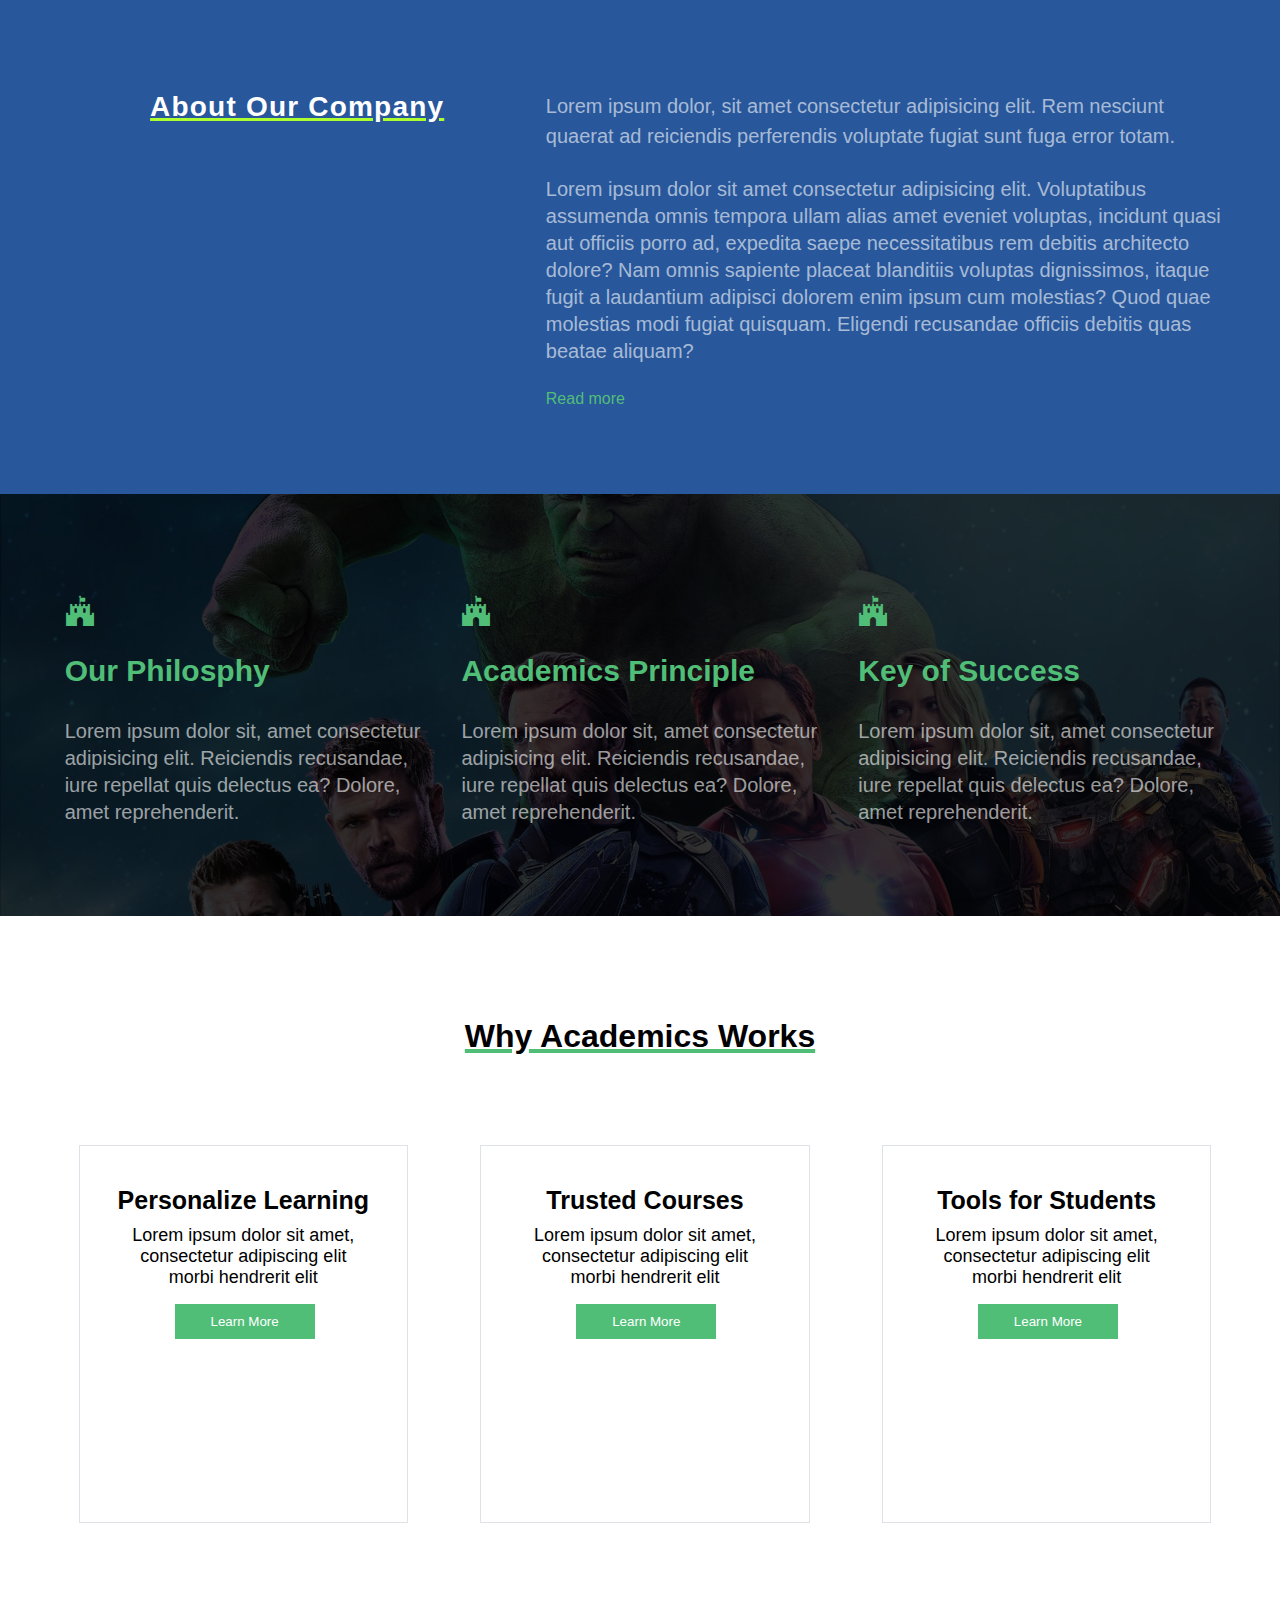
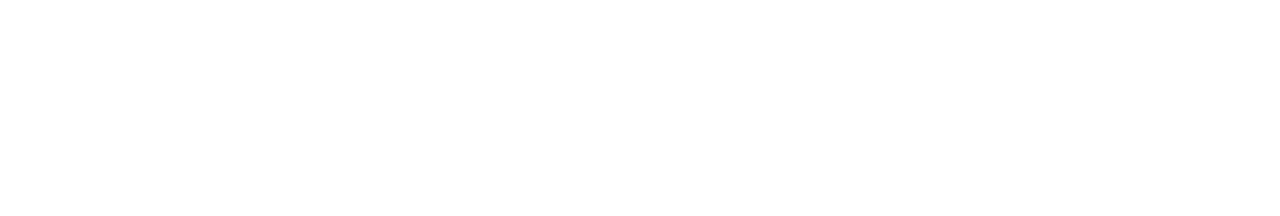
<file: index.html>
<!DOCTYPE html>
<html lang="en">

<head>
     <meta charset="UTF-8">
     <meta http-equiv="X-UA-Compatible" content="IE=edge">
     <meta name="viewport" content="width=device-width, initial-scale=1.0">
     <!-- title -->
     <title>IMRAN BAITHAM</title>
     <!-- Font-Owsem icons -->
     <link rel="stylesheet" href=" https://cdnjs.cloudflare.com/ajax/libs/font-awesome/5.15.2/css/all.min.css" />
     <!-- style -->
     <link rel="stylesheet" href="style.css">
     <!-- media aQuery -->
     <link rel="stylesheet" href="media.css">
</head>

<body>
     <!--              section-one Slider            -->

     <!--           End section-one Slider            -->

     <section id="section_one">
          <div class="cointner">
               <div class="heading">
                    <h2>About Our Company</h2>
               </div>
               <div class="article">
                    <p class="para_one">Lorem ipsum dolor, sit amet consectetur adipisicing elit. Rem nesciunt quaerat
                         ad
                         reiciendis perferendis
                         voluptate fugiat sunt fuga error totam.</p>

                    <p class="para_two"> Lorem ipsum dolor sit amet consectetur adipisicing elit. Voluptatibus assumenda
                         omnis tempora ullam alias
                         amet eveniet voluptas, incidunt quasi aut officiis porro ad, expedita saepe necessitatibus rem
                         debitis
                         architecto dolore? Nam omnis sapiente placeat blanditiis voluptas dignissimos, itaque fugit a
                         laudantium
                         adipisci dolorem enim ipsum cum molestias? Quod quae molestias modi fugiat quisquam. Eligendi
                         recusandae
                         officiis debitis quas beatae aliquam?</p>
                    <button>Read more</button>
               </div>
          </div>
     </section>
     <section id="section_two">
          <div class="father">
               <div class="one">
                    <span><i class="fab fa-fort-awesome"></i></span>
                    <h3>Our Philosphy</h3>
                    <p>Lorem ipsum dolor sit, amet consectetur adipisicing elit. Reiciendis recusandae, iure repellat
                         quis delectus ea? Dolore, amet reprehenderit.</p>
               </div>
               <div class="one">
                    <span><i class="fab fa-fort-awesome"></i></span>
                    <h3>Academics Principle</h3>
                    <p>Lorem ipsum dolor sit, amet consectetur adipisicing elit. Reiciendis recusandae, iure repellat
                         quis delectus ea? Dolore, amet reprehenderit.</p>
               </div>
               <div class="one">
                    <span><i class="fab fa-fort-awesome"></i></span>
                    <h3>Key of Success</h3>
                    <p>Lorem ipsum dolor sit, amet consectetur adipisicing elit. Reiciendis recusandae, iure repellat
                         quis delectus ea? Dolore, amet reprehenderit.</p>
               </div>
          </div>

     </section>
     <section id="section_three">
          <h1>Why Academics Works</h1>

          <div class="div_three">
               <div class="three_divs">
                    <span>
                         <div></div>
                    </span>
                    <h2>Personalize Learning</h2>
                    <p>Lorem ipsum dolor sit amet, consectetur adipiscing elit morbi hendrerit elit</p>
                    <span><button>Learn More</button></span>
               </div>
               <div class="three_divs">
                    <span>
                         <div></div>
                    </span>
                    <h2>Trusted Courses</h2>
                    <p>Lorem ipsum dolor sit amet, consectetur adipiscing elit morbi hendrerit elit</p>
                    <span><button>Learn More</button></span>
               </div>
               <div class="three_divs">
                    <span>
                         <div></div>
                    </span>
                    <h2>Tools for Students</h2>
                    <p>Lorem ipsum dolor sit amet, consectetur adipiscing elit morbi hendrerit elit</p>
                    <span><button>Learn More</button></span>
               </div>
          </div>
     </section>

     <!-- section section_search -->

     <!-- <section id="section_search">
          <div class="search">
               <div class="Subscribe">
                    <h2>Subscribe to us!</h2>
                    <p>Far far away, behind the word mountains, far from the countries Vokalia and Consonantia,</p>
               </div>
               <div class="input">
                    <div class="block">
                         <input type="text">
                         <button>Send</button>
                    </div>
               </div>
          </div>
     </section> -->

     <!-- javaScript -->
     <!-- <script src="app.js"></script> -->
</body>

</html>
</file>
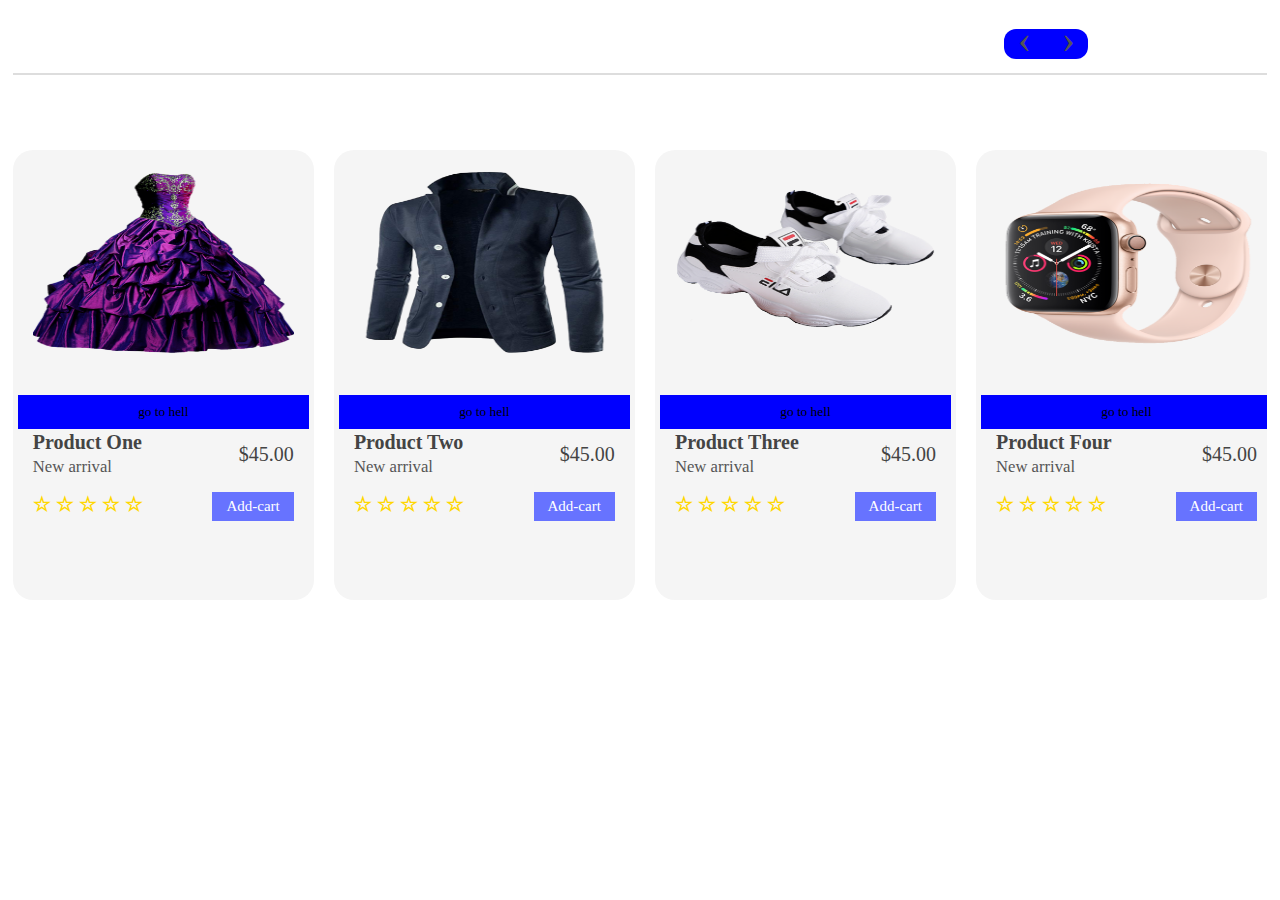
<file: ali slider/index.html>
<!DOCTYPE html>
<html lang="en">

<head>
	<meta charset="UTF-8">
	<meta name="viewport" content="width=device-width, initial-scale=1.0">
	<title>Simple responsive owl carousel</title>
	<link rel="stylesheet" type="text/css" href="css/style.css">
</head>

<body>
	<main>
		<header>

			<p class="slide-course-btn">
				<span>&#139;</span>
				<span>&#155;</span>
			</p>
		</header>
		<section>
			<div class="product-course">
				<picture>
					<img src="image/banner2.png" alt="">
				</picture>
				<div class="section-cpursec-btn"><button>go to hell</button></div>
				<div class="detail">
					<p>
						<b>Product One</b><br>
						<small>New arrival</small>
					</p>
					<samp>$45.00</samp>
				</div>
				<div class="button">
					<p class="star">
						<strong style="color: gold;">&star;</strong>
						<strong style="color: gold;">&star;</strong>
						<strong style="color: gold;">&star;</strong>
						<strong style="color: gold;">&star;</strong>
						<strong style="color: gold;">&star;</strong>
					</p>
					<a href="#">Add-cart</a>
				</div>
			</div>
			<div class="product-course">
				<picture>
					<img src="image/banner1.png" alt="">
				</picture>

				<div class="section-cpursec-btn"><button>go to hell</button></div>
				<div class="detail">
					<p>
						<b>Product Two</b><br>
						<small>New arrival</small>
					</p>
					<samp>$45.00</samp>
				</div>
				<div class="button">
					<p class="star">
						<strong style="color: gold;">&star;</strong>
						<strong style="color: gold;">&star;</strong>
						<strong style="color: gold;">&star;</strong>
						<strong style="color: gold;">&star;</strong>
						<strong style="color: gold;">&star;</strong>
					</p>
					<a href="#">Add-cart</a>
				</div>
			</div>
			<div class="product-course">
				<picture>
					<img src="image/banner3.png" alt="">
				</picture>
				<div class="section-cpursec-btn"><button>go to hell</button></div>
				<div class="detail">
					<p>
						<b>Product Three</b><br>
						<small>New arrival</small>
					</p>
					<samp>$45.00</samp>
				</div>
				<div class="button">
					<p class="star">
						<strong style="color: gold;">&star;</strong>
						<strong style="color: gold;">&star;</strong>
						<strong style="color: gold;">&star;</strong>
						<strong style="color: gold;">&star;</strong>
						<strong style="color: gold;">&star;</strong>
					</p>
					<a href="#">Add-cart</a>
				</div>
			</div>
			<div class="product-course">
				<picture>
					<img src="image/banner4.png" alt="">
				</picture>
				<div class="section-cpursec-btn"><button>go to hell</button></div>
				<div class="detail">
					<p>
						<b>Product Four</b><br>
						<small>New arrival</small>
					</p>
					<samp>$45.00</samp>
				</div>
				<div class="button">
					<p class="star">
						<strong style="color: gold;">&star;</strong>
						<strong style="color: gold;">&star;</strong>
						<strong style="color: gold;">&star;</strong>
						<strong style="color: gold;">&star;</strong>
						<strong style="color: gold;">&star;</strong>
					</p>
					<a href="#">Add-cart</a>
				</div>
			</div>
			<div class="product-course">
				<picture>
					<img src="image/watch.png" alt="">
				</picture>
				<div class="section-cpursec-btn"><button>go to hell</button></div>
				<div class="detail">
					<p>
						<b>Product Five</b><br>
						<small>New arrival</small>
					</p>
					<samp>$45.00</samp>
				</div>
				<div class="button">
					<p class="star">
						<strong style="color: gold;">&star;</strong>
						<strong style="color: gold;">&star;</strong>
						<strong style="color: gold;">&star;</strong>
						<strong style="color: gold;">&star;</strong>
						<strong style="color: gold;">&star;</strong>
					</p>
					<a href="#">Add-cart</a>
				</div>
			</div>
			<div class="product-course">
				<picture>
					<img src="image/delta.png" alt="">
				</picture>
				<div class="section-cpursec-btn"><button>go to hell</button></div>
				<div class="detail">
					<p>
						<b>Product Six</b><br>
						<small>New arrival</small>
					</p>
					<samp>$45.00</samp>
				</div>
				<div class="button">
					<p class="star">
						<strong style="color: gold;">&star;</strong>
						<strong style="color: gold;">&star;</strong>
						<strong style="color: gold;">&star;</strong>
						<strong style="color: gold;">&star;</strong>
						<strong style="color: gold;">&star;</strong>
					</p>
					<a href="#">Add-cart</a>
				</div>
			</div>
			<div class="product-course">
				<picture>
					<img src="image/image3.png" alt="">
				</picture>
				<div class="section-cpursec-btn"><button>go to hell</button></div>
				<div class="detail">
					<p>
						<b>Product Seven</b><br>
						<small>New arrival</small>
					</p>
					<samp>$45.00</samp>
				</div>
				<div class="button">
					<p class="star">
						<strong style="color: gold;">&star;</strong>
						<strong style="color: gold;">&star;</strong>
						<strong style="color: gold;">&star;</strong>
						<strong style="color: gold;">&star;</strong>
						<strong style="color: gold;">&star;</strong>
					</p>
					<a href="#">Add-cart</a>
				</div>
			</div>
			<div class="product-course">
				<picture>
					<img src="image/image2.png" alt="">
				</picture>
				<div class="section-cpursec-btn"><button>go to hell</button></div>
				<div class="detail">
					<p>
						<b>Product Eight</b><br>
						<small>New arrival</small>
					</p>
					<samp>$45.00</samp>
				</div>
				<div class="button">
					<p class="star">
						<strong style="color: gold;">&star;</strong>
						<strong style="color: gold;">&star;</strong>
						<strong style="color: gold;">&star;</strong>
						<strong style="color: gold;">&star;</strong>
						<strong style="color: gold;">&star;</strong>
					</p>
					<a href="#">Add-cart</a>
				</div>
			</div>
			<div class="product-course">
				<picture>
					<img src="image/nokia.png" alt="">
				</picture>
				<div class="section-cpursec-btn"><button>go to hell</button></div>
				<div class="detail">
					<p>
						<b>Product Nine</b><br>
						<small>New arrival</small>
					</p>
					<samp>$45.00</samp>
				</div>
				<div class="button">
					<p class="star">
						<strong style="color: gold;">&star;</strong>
						<strong style="color: gold;">&star;</strong>
						<strong style="color: gold;">&star;</strong>
						<strong style="color: gold;">&star;</strong>
						<strong style="color: gold;">&star;</strong>
					</p>
					<a href="#">Add-cart</a>
				</div>
			</div>
			<div class="product-course">
				<picture>

					<img src="image/nokia-air.png" alt="">
				</picture>
				<div class="section-cpursec-btn"><button>go to hell</button></div>
				<div class="detail">
					<p>
						<b>Product Ten</b><br>
						<small>New arrival</small>
					</p>
					<samp>$45.00</samp>
				</div>
				<div class="button">
					<p class="star">
						<strong style="color: gold;">&star;</strong>
						<strong style="color: gold;">&star;</strong>
						<strong style="color: gold;">&star;</strong>
						<strong style="color: gold;">&star;</strong>
						<strong style="color: gold;">&star;</strong>
					</p>
					<a href="#">Add-cart</a>
				</div>
			</div>
			<div class="product-course">
				<picture>
					<img src="image/feature_3.png" alt="">
				</picture>
				<div class="section-cpursec-btn"><button>go to hell</button></div>
				<div class="detail">
					<p>
						<b>Product Eleven</b><br>
						<small>New arrival</small>
					</p>
					<samp>$45.00</samp>
				</div>
				<div class="button">
					<p class="star">
						<strong style="color: gold;">&star;</strong>
						<strong style="color: gold;">&star;</strong>
						<strong style="color: gold;">&star;</strong>
						<strong style="color: gold;">&star;</strong>
						<strong style="color: gold;">&star;</strong>
					</p>
					<a href="#">Add-cart</a>
				</div>
			</div>
			<div class="product-course">
				<picture>
					<img src="image/one.png" alt="">
				</picture>
				<div class="section-cpursec-btn"><button>go to hell</button></div>
				<div class="detail">
					<p>
						<b>Product Twelve</b><br>
						<small>New arrival</small>
					</p>
					<samp>$45.00</samp>
				</div>
				<div class="button">
					<p class="star">
						<strong style="color: gold;">&star;</strong>
						<strong style="color: gold;">&star;</strong>
						<strong style="color: gold;">&star;</strong>
						<strong style="color: gold;">&star;</strong>
						<strong style="color: gold;">&star;</strong>
					</p>
					<a href="#">Add-cart</a>
				</div>
			</div>
		</section>
	</main>

</body>

</html>
<script type="text/javascript" src="js/main.js"></script>
</file>
<file: style.css>
* {
     margin: 0%;
     padding: 0%;
     box-sizing: border-box;
}

/* section-one Slider           */

/* section-one Slider          */

/*           section-one        */

#section_one {
     width: 100%;
     height: auto;
     padding: 4%;
     background-color: #28579b;
}

.cointner {
     background-color: #28579b;
     width: 100%;
     height: auto;
     display: flex;
}

/* div-one */

.heading {
     width: 42%;
}

.heading h2 {
     color: white;
     font-family: 'Trebuchet MS', 'Lucida Sans Unicode', 'Lucida Grande', 'Lucida Sans', Arial, sans-serif;
     text-decoration: underline 3px greenyellow;
     padding: 40px 20%;
     font-size: 28px;
     letter-spacing: 1.2px;
}

/* div-two */

.article {
     width: 58%;
}

.article .para_one {
     color: rgba(255, 255, 255, 0.6);
     padding-top: 40px;
     font-size: 20px;
     line-height: 30px;
     text-align: left;
     font-family: "Muli", -apple-system, BlinkMacSystemFont, "Segoe UI", Roboto, "Helvetica Neue", Arial, sans-serif, "Apple Color Emoji", "Segoe UI Emoji", "Segoe UI Symbol", "Noto Color Emoji";
}

.article .para_two {
     color: rgba(255, 255, 255, 0.6);
     padding-top: 25px;
     font-size: 20px;
     line-height: 27px;
     text-align: left;
     font-family: "Muli", -apple-system, BlinkMacSystemFont, "Segoe UI", Roboto, "Helvetica Neue", Arial, sans-serif, "Apple Color Emoji", "Segoe UI Emoji", "Segoe UI Symbol", "Noto Color Emoji";
}

.article button {
     border: none;
     font-size: 16px;
     color: #51be78;
     margin-top: 25px;
     background-color: transparent;
     transition: 0.8s all ease;
     margin-bottom: 5%;
}

.article button:hover {
     cursor: pointer;
     color: white;
     font-size: 16.5px;
}

/*              section-two            */

#section_two {
     background-image: url(imgthree.jpg);
     background-position: center;
     background-size: cover;
     background-blend-mode: color-burn;
     background-color: rgba(0, 0, 0, 0.8);
     width: 100%;
     height: auto;
}

.father {
     background-color: transparent;
     margin: 0% auto;
     padding-top: 8%;
     width: 93%;
     height: auto;
     display: flex;
}

.father .one {
     width: 30%;
     height: auto;
     background-color: transparent;
     margin: 0% auto;
}

.father .one span i {
     font-size: 30px;
     color: #51be78;
     padding: 0% 0% 8% 0%;
}

.father .one h3 {
     font-size: 30px;
     color: #51be78;
     margin-bottom: 30px;
     font-family: sans-serif;
}

.father .one p {
     color: rgba(255, 255, 255, 0.6);
     font-size: 20px;
     line-height: 27px;
     text-align: left;
     padding-bottom: 25%;
     font-family: "Muli", -apple-system, BlinkMacSystemFont, "Segoe UI", Roboto, "Helvetica Neue", Arial, sans-serif, "Apple Color Emoji", "Segoe UI Emoji", "Segoe UI Symbol", "Noto Color Emoji";
}

/*      section-three      */

#section_three {
     width: 100%;
     height: 100vh;
}

#section_three h1 {
     color: black;
     text-align: center;
     padding-top: 8%;
     font-family: sans-serif;
     font-size: xx-large;
     text-decoration: underline 4px #51be78;
}

.div_three {
     display: flex;
     margin: 0px auto;
     margin-top: 90px;
     justify-content: space-evenly;
     width: 99%;
     height: 60vh;
}

.div_three .three_divs {
     margin-left: 10px;
     width: 26%;
     height: 42vh;
     border: 1px solid black;
     /* ////// */
     border: 1px solid #dee2e6!important;
     border-top-color: rgb(222, 226, 230) !important;
     border-top-style: solid !important;
     border-top-width: 1px !important;
     border-right-color: rgb(222, 226, 230) !important;
     border-right-style: solid !important;
     border-right-width: 1px !important;
     border-bottom-color: rgb(222, 226, 230) !important;
     border-bottom-style: solid !important;
     border-bottom-width: 1px !important;
     border-left-color: rgb(222, 226, 230) !important;
     border-left-style: solid !important;
     border-left-width: 1px !important;
     border-image-source: initial !important;
     border-image-slice: initial !important;
     border-image-width: initial !important;
     border-image-outset: initial !important;
     border-image-repeat: initial !important;
}

.three_divs h2 {
     font-size: 25px;
     color: #000;
     text-align: center;
     padding-top: 40px;
     font-family: sans-serif;
}

.three_divs p {
     color: #000;
     text-align: center;
     font-size: 18px;
     padding: 3% 12% 0% 12%;
     font-family: "Muli", -apple-system, BlinkMacSystemFont, "Segoe UI", Roboto, "Helvetica Neue", Arial, sans-serif, "Apple Color Emoji", "Segoe UI Emoji", "Segoe UI Symbol", "Noto Color Emoji";
}

.three_divs span button {
     margin-left: 29%;
}

.three_divs button {
     margin-top: 5%;
     padding: 9px 35px;
     border: 1px solid #51be78;
     outline: none;
     color: #fff;
     background-color: #51be78;
     border-color: #51be78;
     cursor: pointer;
}

/* section for .search */

#section_search {
     background-image: url(imgtwo.jpg);
     background-position: center;
     background-blend-mode: darken;
     background-color: rgba(0, 0, 0, 0.8);
     width: 100%;
     height: 50vh;
}

.search {
     width: 60%;
     display: flex;
}

.Subscribe h2 {
     color: tomato;
     font-size: 35px;
     padding-left: 15%;
     padding-top: 18%;
     font-family: sans-serif;
}

.Subscribe p {
     color: tomato;
     font-size: 20px;
     font-family: sans-serif;
     padding-left: 15%;
     padding-top: 2%;
}

.input {
     width: 10%;
     display: inline-block;
}

.input input {
     margin-top: 190%;
     color: black;
     font-size: 20px;
     padding-right: 100%;
     padding-left: 10%;
     padding-top: 20%;
     padding-bottom: 20%;
     border: 1px solid #51be78;
     font-family: sans-serif;
     border-radius: 5px;
     outline: none;
     /* display: inline; */
}

.block {
     /* display: inline; */
}

.input button {
     /* display: inline; */
     border: 1px solid #51be78;
     border-radius: 1%;
     padding: 9px 35px;
     outline: none;
     color: #fff;
     background-color: #51be78;
     border-color: #51be78;
     cursor: pointer;
}
</file>
<file: media.css>
/*                sectionn one                  */

@media (min-width: 0px) and (max-width: 400px) {
     #section_one {
          padding: 0%;
     }
     .cointner {
          display: block;
     }
     .heading {
          width: 100%;
     }
     .heading h2 {
          padding: 20px 9%;
          font-size: 25px;
          text-align: center;
     }
     .article {
          width: 100%;
          padding-left: 2%;
          padding-right: 2%;
     }
     .article .para_one {
          text-align: center;
          padding-top: 0%;
     }
     .article .para_two {
          padding-top: 5px;
          text-align: center;
     }
}

@media (min-width: 400px) and (max-width: 640px) {
     #section_one {
          padding: 0%;
     }
     .cointner {
          display: block;
     }
     .heading {
          width: 100%;
     }
     .heading h2 {
          padding: 40px 9%;
          font-size: 28px;
          letter-spacing: 1.2px;
     }
     .article {
          width: 100%;
          padding-left: 1.5%;
          padding-right: 1.5%;
     }
     .article .para_one {
          padding-top: 5px;
     }
}

/*                End sectionn one                  */

/*                  sectionn two                  */

@media (min-width: 0px) and (max-width: 400px) {
     #section_two {
          width: 100%;
     }
     .father {
          padding-top: 10%;
          width: 99%;
          display: block;
     }
     .father .one {
          width: 90%;
     }
}

@media (min-width: 400px) and (max-width: 700px) {
     #section_two {
          background-color: rgba(0, 0, 0, 0.9);
          width: 100%;
     }
     .father {
          padding-top: 10%;
          width: 99%;
          display: block;
     }
     .father .one {
          width: 90%;
     }
}

/*                End sectionn two                  */

/*                  sectionn three                  */

@media (min-width: 0px) and (max-width: 400px) {
     #section_three {
          width: 100%;
          height: 100vh;
     }
     #section_three h1 {
          padding-top: 8%;
          font-size: x-large;
     }
     .div_three {
          display: block;
     }
     .div_three .three_divs {
          width: 95%;
          margin-bottom: 15px;
     }
     .three_divs h2 {
          font-size: 22px;
          padding-top: 40px;
     }
     .three_divs p {
          font-size: 17px;
     }
     .three_divs span button {
          margin-left: 29%;
     }
     .three_divs button {
          margin-top: 6%;
          padding: 8px 33px;
     }
}

@media (min-width: 400px) and (max-width: 700px) {
     #section_three {
          width: 100%;
          height: 100vh;
     }
     #section_three h1 {
          padding-top: 8%;
          font-size: x-large;
     }
     .div_three {
          display: block;
     }
     .div_three .three_divs {
          width: 95%;
          margin-bottom: 15px;
     }
     .three_divs h2 {
          font-size: 22px;
          padding-top: 40px;
     }
     .three_divs p {
          font-size: 17px;
     }
     .three_divs span button {
          margin-left: 29%;
     }
}

/*                End sectionn three         */
</file>
<file: ali slider/css/style.css>
@charset "utf-8";
		*{
			padding: 0;
			margin: 0;
			box-sizing: border-box;
			font-family: -webkit-pictograph;
		}
		main{
			width: 100%;
			height: 840px;
			/*background: red;*/
			margin: 10px auto;
			position: relative;
			padding: 5px 0;
		}
		main .text{
			padding: 10px;
			text-align: center;
			/*font-size: 30px;*/
			color: #554;
		}
	
		main header{
			width: 98%;
			height: 60px;
			margin: 0 auto;
			/*background: gray;*/
			display: flex;
			align-items: center;
			padding: 20px;
			justify-content: space-between;
			border-bottom: 2px solid #ddd;
		}
		header p span{
			font-size: 40px;
		    margin: 0 5px;
		    cursor: pointer;
		    color: #555;
		     width: 30px;
		    height: 30px;
		    display: inline-block;
		    line-height: 19px;
		    text-align: center;
		    border-radius: 3px;
		}
		header p span:hover{
			background: #222;
    		color: white;
		}
		section{
			width: 98%;
			height: 600px;
			/*background: red;*/
			margin: auto;
			display: flex;
			align-items: center;
			overflow-x: auto;
		}
		section::-webkit-scrollbar{
			display: none;
		}
		section .product-course{
			min-width: 24%;
			height: 75%;
			background: whitesmoke;
			margin:  0 20px  0 0;
			border-radius: 20px;
			position: relative;
			left: 0;
			transition: 0.5s;

		}
		picture{
			width: 100%;
			height: 50%;
			padding: 20px;
			/*background: green;*/
			display: flex;
			overflow: hidden;
			margin-bottom: 20px;
		}
		picture img{
			width: 100%;
		}
		.detail,
		.button{
			width: 90%;
			margin: auto;
			padding: 5px;
			display: flex;
			justify-content: space-between;
			align-items: center;
			height: 50px;
			font-size: 20px;
			color: #444;
		}
	.slide-course-btn{
		color: aqua;
		position: relative;
		left: 80%;
		background-color: blue;
		border-radius:12px;

		float: right;
	}
		small{color: #555;}
		a{
			text-decoration: none;
			padding: 6px 14px;
		    font-size: 15px;
		    margin: 5px 0 0 20px;
		    display: inline-block;
		    background: #6773ff;
		    color: white;
		}
		 .section-cpursec-btn{
			 text-align: center;
		 }
		.section-cpursec-btn button{
			background-color: blue;
			padding: 3%  40%;
			overflow: hidden;
			border: none;
			cursor: pointer;

		}
		.section-cpursec-btn button:hover{
			background-color: rgba(0, 0, 255, 0.664);
		}
		@media (max-width: 768px) {
		
			header h1{
				font-size: 25px;
			}
			header p span{
				font-size: 30px;
			}
			.section-cpursec-btn{
				width: auto;

			}
			section .product-course {
				min-width: 49%;
				margin:  0 10px  0 0;
			}
			.detail, .button{
				font-size: 16px;
			}
			a{
				padding: 6px 10px;
			}
		}
</file>
